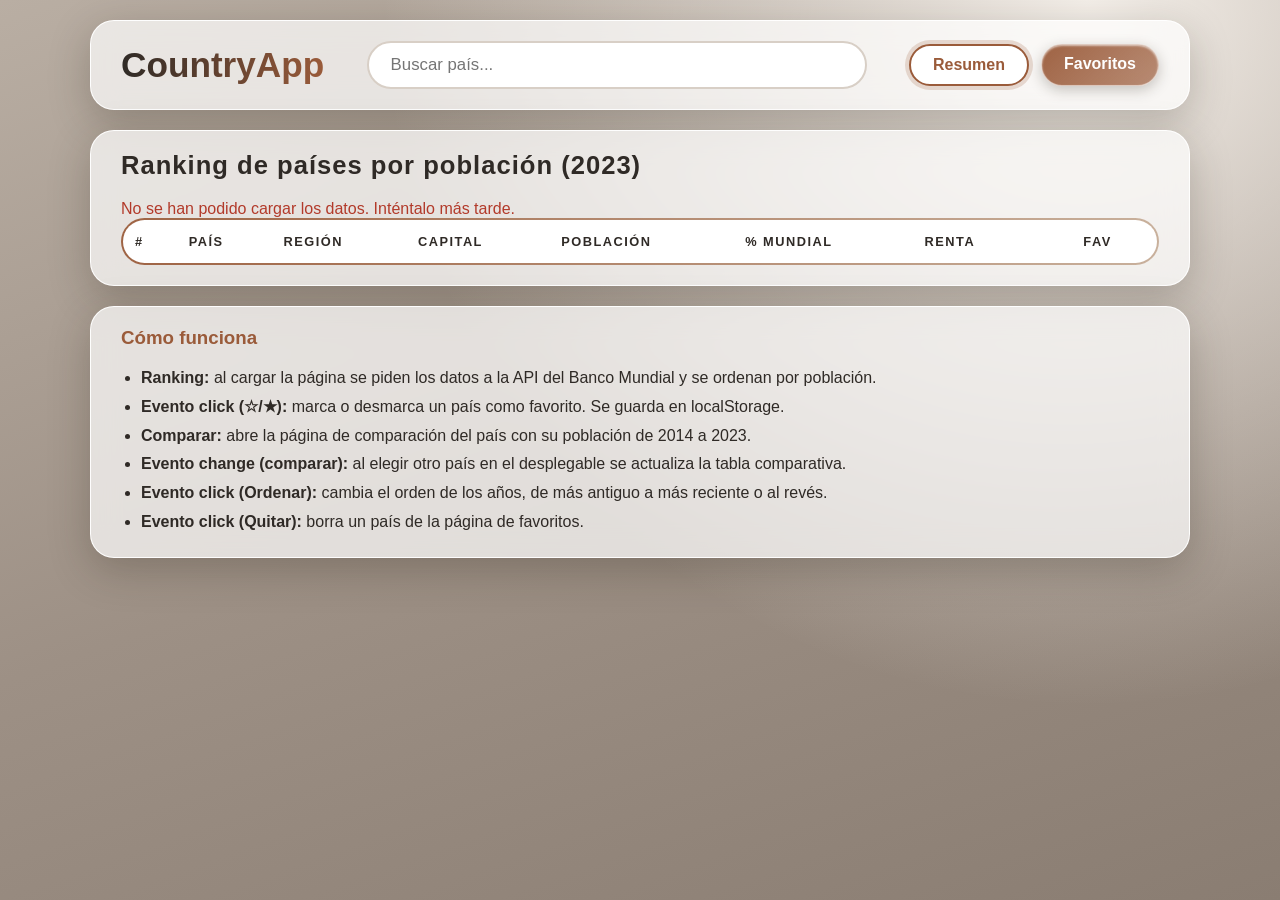
<file: docs/index.html>
<!DOCTYPE html>
<html lang="es">
<head>
  <meta charset="UTF-8">
  <meta name="viewport" content="width=device-width, initial-scale=1.0">
  <title>CountryApp - Resumen</title>
  <link rel="stylesheet" href="css/estilos.css">
</head>
<body>
  <header>
    <h1>CountryApp</h1>
    <input type="search" id="buscador" placeholder="Buscar país...">
    <nav>
      <a href="index.html" class="activo">Resumen</a>
      <a href="views/favoritos.html">Favoritos</a>
    </nav>
  </header>

  <main>
    <h2>Ranking de países por población (2023)</h2>
    <p id="cargando">Cargando datos...</p>
    <p id="error"></p>
    <table id="tablaRanking">
      <thead>
        <tr>
          <th>#</th>
          <th>País</th>
          <th>Región</th>
          <th>Capital</th>
          <th>Población</th>
          <th>% mundial</th>
          <th>Renta</th>
          <th></th>
          <th>Fav</th>
        </tr> 
      </thead>
      <tbody id="cuerpoRanking"></tbody>
    </table>
  </main>

<footer>
    <h3>Cómo funciona</h3>
    <ul>
      <li><strong>Ranking:</strong> al cargar la página se piden los datos a la API del Banco Mundial y se ordenan por población.</li>
      <li><strong>Evento click (☆/★):</strong> marca o desmarca un país como favorito. Se guarda en localStorage.</li>
      <li><strong>Comparar:</strong> abre la página de comparación del país con su población de 2014 a 2023.</li>
      <li><strong>Evento change (comparar):</strong> al elegir otro país en el desplegable se actualiza la tabla comparativa.</li>
      <li><strong>Evento click (Ordenar):</strong> cambia el orden de los años, de más antiguo a más reciente o al revés.</li>
      <li><strong>Evento click (Quitar):</strong> borra un país de la página de favoritos.</li>
    </ul>
</footer> 

  <script type="module" src="js/main/resumen.js"></script>
</body>
</html>
</file>
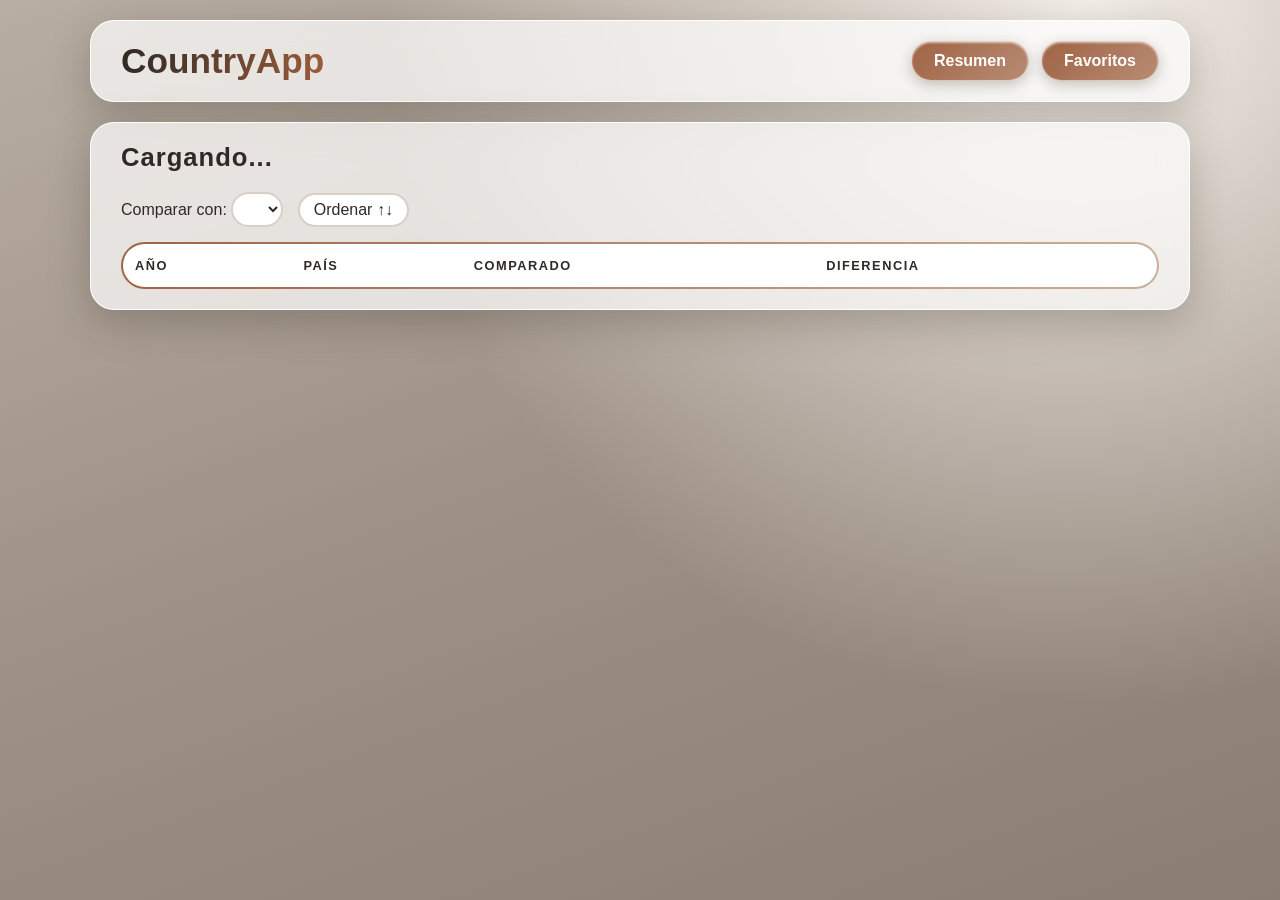
<file: docs/views/detalle.html>
<!DOCTYPE html>
<html lang="es">
<head>
  <meta charset="UTF-8">
  <meta name="viewport" content="width=device-width, initial-scale=1.0">
  <title>CountryApp - Detalle</title>
  <link rel="stylesheet" href="../css/estilos.css">
</head>
<body>
  <header>
    <h1>CountryApp</h1>
    <nav>
      <a href="../index.html">Resumen</a>
      <a href="favoritos.html">Favoritos</a>
    </nav>
  </header>

  <main>
    <h2 id="tituloPais">Cargando...</h2>

    <label for="selectComparar">Comparar con:</label>
    <select id="selectComparar"></select>
    <button id="btnOrden">Ordenar ↑↓</button>

    <table>
      <thead>
        <tr>
          <th>Año</th>
          <th id="colPais1">País</th>
          <th id="colPais2">Comparado</th>
          <th>Diferencia</th>
        </tr>
      </thead>
      <tbody id="cuerpoComparativa"></tbody>
    </table>
  </main>

  <script type="module" src="../js/main/detalle.js"></script>
</body>
</html>
</file>
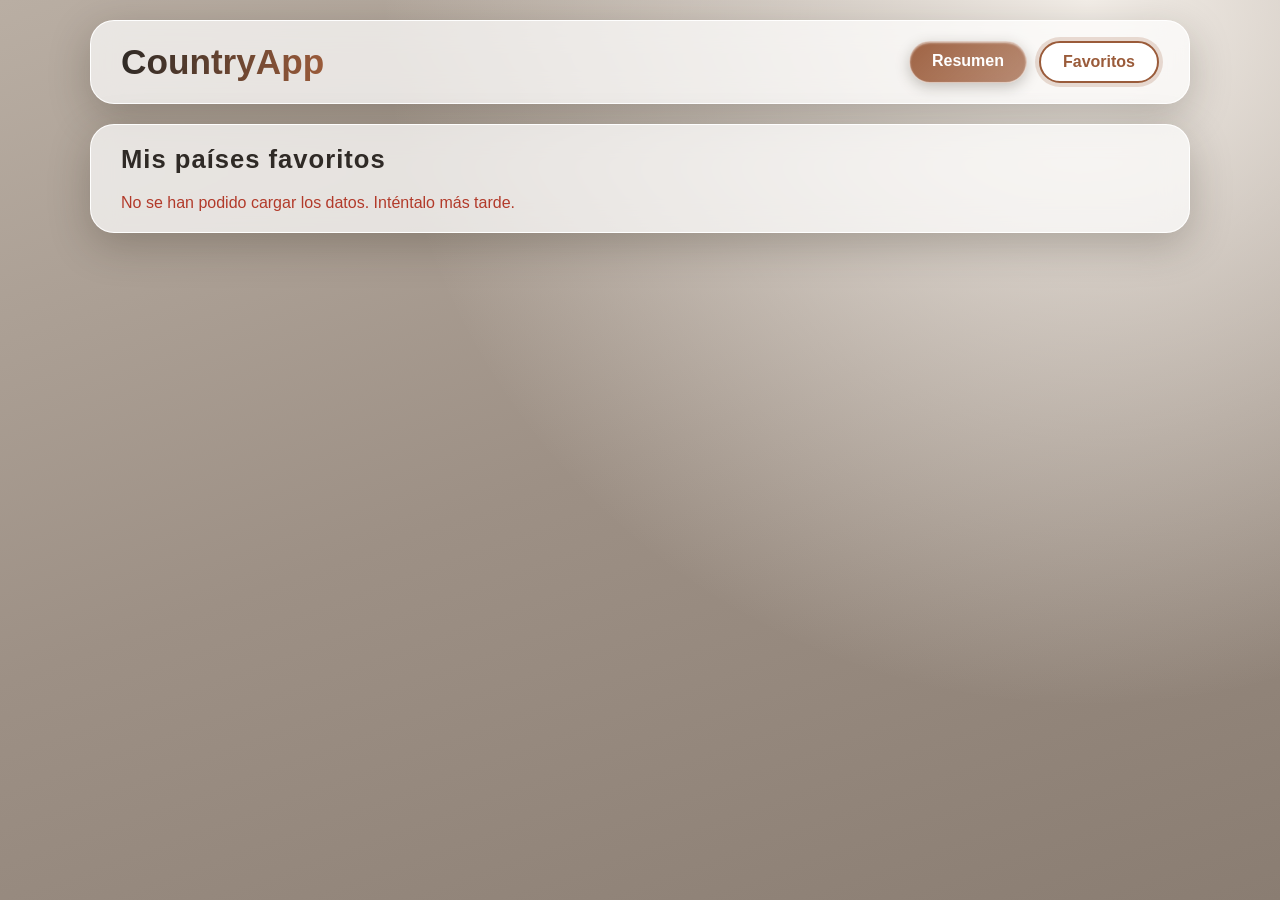
<file: docs/views/favoritos.html>
<!DOCTYPE html>
<html lang="es">
<head>
  <meta charset="UTF-8">
  <meta name="viewport" content="width=device-width, initial-scale=1.0">
  <title>CountryApp - Favoritos</title>
  <link rel="stylesheet" href="../css/estilos.css">
</head>
<body>
  <header>
    <h1>CountryApp</h1>
    <nav>
      <a href="../index.html">Resumen</a>
      <a href="favoritos.html" class="activo">Favoritos</a>
    </nav>
  </header>

  <main>
    <h2>Mis países favoritos</h2>
    <p id="cargando">Cargando datos...</p>
    <p id="error"></p>
    <p id="vacio"></p>
    <div id="listaFavoritos"></div>
  </main>

  <script type="module" src="../js/main/favoritos.js"></script>
</body>
</html>
</file>
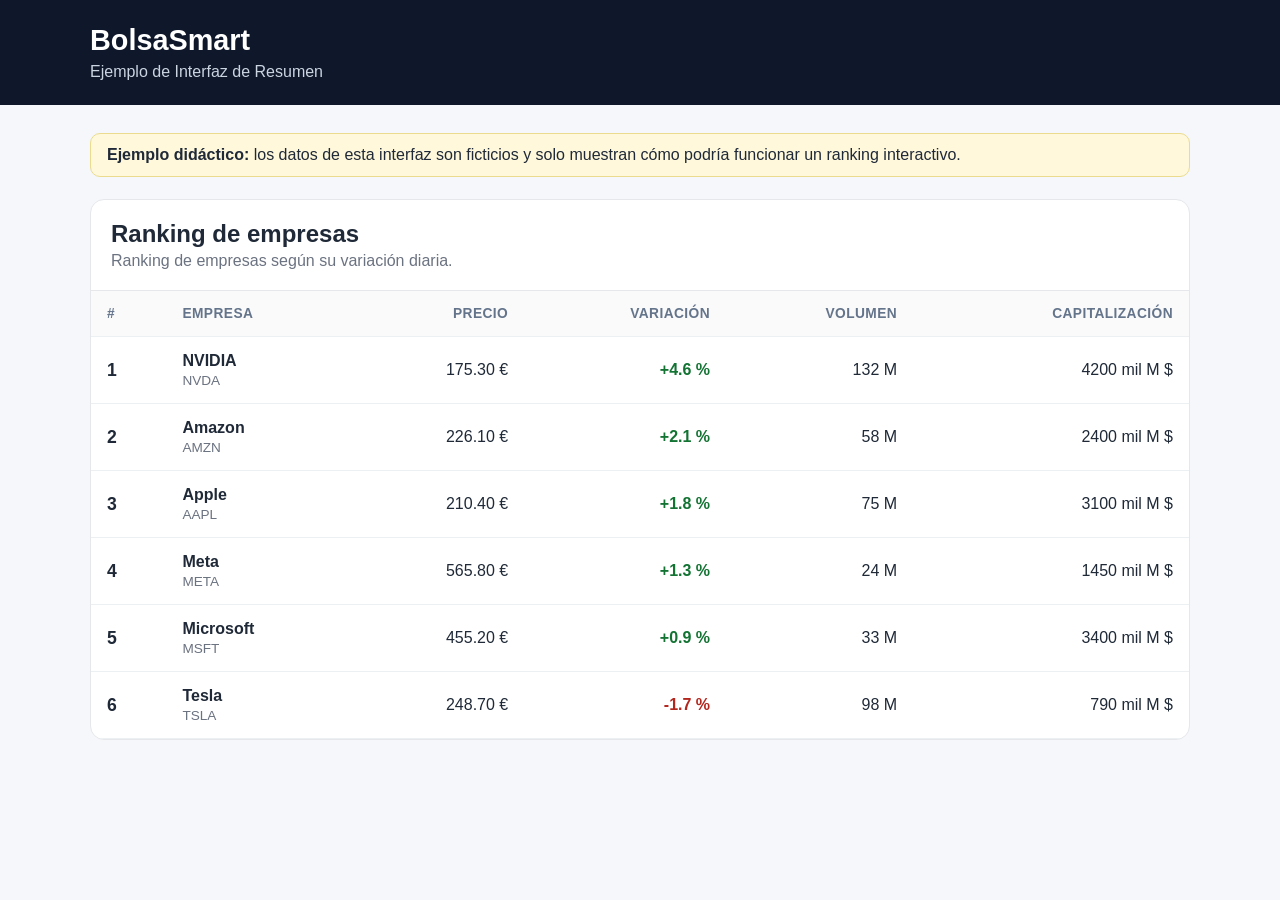
<file: recursos/interfaces/1_resumen.html>
<!doctype html>
<html lang="es">
<head>
  <meta charset="utf-8">
  <meta name="viewport" content="width=device-width, initial-scale=1">
  <title>BolsaSmart - Ranking de empresas</title>
  <style>
    * { box-sizing: border-box; }
    body { margin:0; font-family:Arial,sans-serif; background:#f5f7fa; color:#1f2937; }
    header { background:#0f172a; color:white; padding:24px; }
    header .contenedor, main { width:min(1100px, calc(100% - 32px)); margin:0 auto; }
    header h1 { margin:0 0 6px; font-size:1.8rem; }
    header p { margin:0; color:#cbd5e1; }
    main { padding:28px 0 50px; }
    .aviso { background:#fff8db; border:1px solid #eadb8f; border-radius:10px; padding:12px 16px; margin-bottom:22px; }
    .panel { background:white; border:1px solid #e5e7eb; border-radius:14px; overflow:hidden; }
    .panel-cabecera { display:flex; justify-content:space-between; align-items:end; gap:16px; flex-wrap:wrap; padding:20px; border-bottom:1px solid #e5e7eb; }
    .panel-cabecera h2 { margin:0 0 4px; }
    .panel-cabecera p { margin:0; color:#6b7280; }
    label { display:flex; flex-direction:column; gap:6px; font-weight:bold; }
    select { min-width:230px; padding:10px 12px; border:1px solid #cbd5e1; border-radius:8px; background:white; font:inherit; }
    .tabla-wrapper { overflow-x:auto; }
    table { width:100%; border-collapse:collapse; min-width:760px; }
    th, td { padding:15px 16px; text-align:right; border-bottom:1px solid #edf0f3; }
    th { color:#64748b; background:#fafafa; font-size:.86rem; text-transform:uppercase; letter-spacing:.03em; }
    th:first-child, td:first-child, th:nth-child(2), td:nth-child(2) { text-align:left; }
    tbody tr { transition:background .15s ease; }
    tbody tr:hover { background:#f6f9ff; }
    .puesto { font-weight:bold; font-size:1.1rem; }
    .empresa { display:flex; flex-direction:column; gap:3px; }
    .empresa strong { font-size:1rem; }
    .ticker { color:#6b7280; font-size:.85rem; }
    .positivo { color:#137333; font-weight:bold; }
    .negativo { color:#b3261e; font-weight:bold; }
    @media (max-width:600px) {
      header { padding:20px 0; }
      select { min-width:100%; }
      .panel-cabecera label { width:100%; }
    }
  </style>
</head>
<body>
<header>
  <div class="contenedor">
    <h1>BolsaSmart</h1>
    <p>Ejemplo de Interfaz de Resumen</p>
  </div>
</header>

<main>
  <div class="aviso">
    <strong>Ejemplo didáctico:</strong>
    los datos de esta interfaz son ficticios y solo muestran cómo podría funcionar un ranking interactivo.
  </div>

  <section class="panel">
    <div class="panel-cabecera">
      <div>
        <h2>Ranking de empresas</h2>
        <p>Ranking de empresas según su variación diaria.</p>
      </div>
    </div>

    <div class="tabla-wrapper">
      <table>
        <thead>
          <tr>
            <th>#</th>
            <th>Empresa</th>
            <th>Precio</th>
            <th>Variación</th>
            <th>Volumen</th>
            <th>Capitalización</th>
          </tr>
        </thead>
        <tbody id="ranking"></tbody>
      </table>
    </div>
  </section>
</main>

<script>
const empresas = [
  {nombre:"Apple", ticker:"AAPL", precio:210.40, variacion:1.8, volumen:75, capitalizacion:3100},
  {nombre:"Microsoft", ticker:"MSFT", precio:455.20, variacion:0.9, volumen:33, capitalizacion:3400},
  {nombre:"NVIDIA", ticker:"NVDA", precio:175.30, variacion:4.6, volumen:132, capitalizacion:4200},
  {nombre:"Amazon", ticker:"AMZN", precio:226.10, variacion:2.1, volumen:58, capitalizacion:2400},
  {nombre:"Tesla", ticker:"TSLA", precio:248.70, variacion:-1.7, volumen:98, capitalizacion:790},
  {nombre:"Meta", ticker:"META", precio:565.80, variacion:1.3, volumen:24, capitalizacion:1450}
];

const ranking = document.getElementById("ranking");

function formatoCapitalizacion(valor) {
  return valor.toLocaleString("es-ES") + " mil M $";
}

function pintarRanking() {
  const ordenadas = [...empresas].sort((a,b) => b.variacion - a.variacion);
  ranking.innerHTML = "";

  ordenadas.forEach((empresa, indice) => {
    const fila = document.createElement("tr");
    const clase = empresa.variacion >= 0 ? "positivo" : "negativo";
    const signo = empresa.variacion > 0 ? "+" : "";

    fila.innerHTML = `
      <td class="puesto">${indice + 1}</td>
      <td>
        <div class="empresa">
          <strong>${empresa.nombre}</strong>
          <span class="ticker">${empresa.ticker}</span>
        </div>
      </td>
      <td>${empresa.precio.toFixed(2)} €</td>
      <td class="${clase}">${signo}${empresa.variacion.toFixed(1)} %</td>
      <td>${empresa.volumen} M</td>
      <td>${formatoCapitalizacion(empresa.capitalizacion)}</td>
    `;

    ranking.appendChild(fila);
  });
}




pintarRanking();
</script>
</body>
</html>
</file>
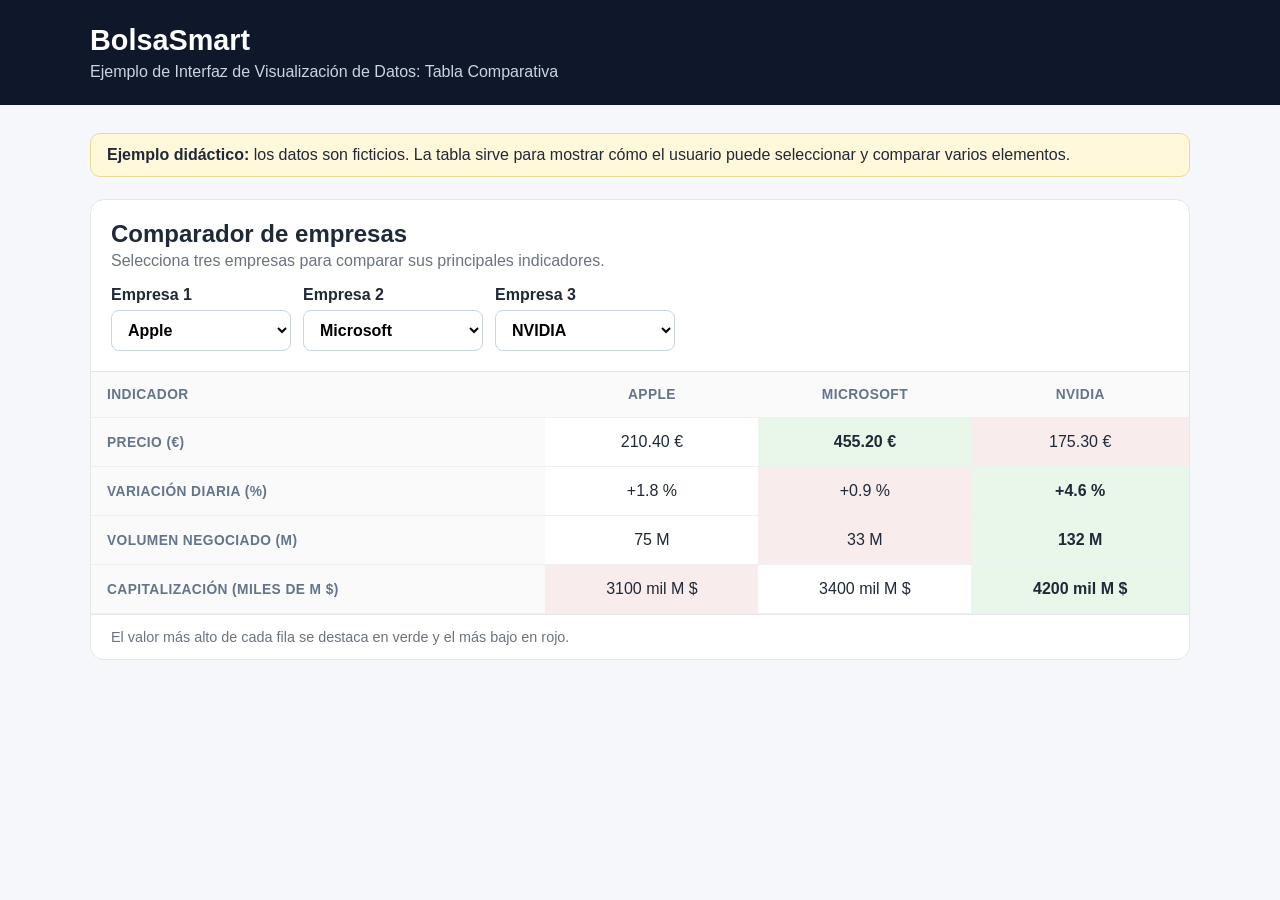
<file: recursos/interfaces/2_visualizacion_datos_tabla_comparativa.html>
<!doctype html>
<html lang="es">
<head>
  <meta charset="utf-8">
  <meta name="viewport" content="width=device-width, initial-scale=1">
  <title>BolsaSmart - Visualización de Datos: Tabla Comparativa</title>

  <style>
    * {
      box-sizing: border-box;
    }

    body {
      margin: 0;
      font-family: Arial, sans-serif;
      background: #f5f7fa;
      color: #1f2937;
    }

    header {
      background: #0f172a;
      color: white;
      padding: 24px;
    }

    header .contenedor,
    main {
      width: min(1100px, calc(100% - 32px));
      margin: 0 auto;
    }

    header h1 {
      margin: 0 0 6px;
      font-size: 1.8rem;
    }

    header p {
      margin: 0;
      color: #cbd5e1;
    }

    main {
      padding: 28px 0 50px;
    }

    .aviso {
      background: #fff8db;
      border: 1px solid #eadb8f;
      border-radius: 10px;
      padding: 12px 16px;
      margin-bottom: 22px;
    }

    .panel {
      background: white;
      border: 1px solid #e5e7eb;
      border-radius: 14px;
      overflow: hidden;
    }

    .panel-cabecera {
      display: flex;
      justify-content: space-between;
      align-items: end;
      gap: 16px;
      flex-wrap: wrap;
      padding: 20px;
      border-bottom: 1px solid #e5e7eb;
    }

    .panel-cabecera h2 {
      margin: 0 0 4px;
    }

    .panel-cabecera p {
      margin: 0;
      color: #6b7280;
    }

    .controles {
      display: flex;
      gap: 12px;
      flex-wrap: wrap;
    }

    label {
      display: flex;
      flex-direction: column;
      gap: 6px;
      font-weight: bold;
    }

    select {
      min-width: 180px;
      padding: 10px 12px;
      border: 1px solid #cbd5e1;
      border-radius: 8px;
      background: white;
      font: inherit;
    }

    .tabla-wrapper {
      overflow-x: auto;
    }

    table {
      width: 100%;
      border-collapse: collapse;
      min-width: 760px;
    }

    th,
    td {
      padding: 15px 16px;
      text-align: center;
      border-bottom: 1px solid #edf0f3;
    }

    th {
      color: #64748b;
      background: #fafafa;
      font-size: .86rem;
      text-transform: uppercase;
      letter-spacing: .03em;
    }

    th:first-child,
    td:first-child {
      text-align: left;
    }

    .mejor {
      background: #e9f6ea;
      font-weight: bold;
    }

    .peor {
      background: #f9ecec;
    }

    .leyenda {
      padding: 14px 20px;
      border-top: 1px solid #e5e7eb;
      color: #6b7280;
      font-size: .9rem;
    }

    @media (max-width: 600px) {
      header {
        padding: 20px 0;
      }

      .controles,
      .controles label,
      select {
        width: 100%;
        min-width: 100%;
      }
    }
  </style>
</head>

<body>
  <header>
    <div class="contenedor">
      <h1>BolsaSmart</h1>
      <p>Ejemplo de Interfaz de Visualización de Datos: Tabla Comparativa</p>
    </div>
  </header>

  <main>
    <div class="aviso">
      <strong>Ejemplo didáctico:</strong>
      los datos son ficticios. La tabla sirve para mostrar cómo el usuario puede
      seleccionar y comparar varios elementos.
    </div>

    <section class="panel">
      <div class="panel-cabecera">
        <div>
          <h2>Comparador de empresas</h2>
          <p>Selecciona tres empresas para comparar sus principales indicadores.</p>
        </div>

        <div class="controles">
          <label>
            Empresa 1
            <select id="empresa1"></select>
          </label>

          <label>
            Empresa 2
            <select id="empresa2"></select>
          </label>

          <label>
            Empresa 3
            <select id="empresa3"></select>
          </label>
        </div>
      </div>

      <div class="tabla-wrapper">
        <table>
          <thead>
            <tr>
              <th>Indicador</th>
              <th id="cab1">-</th>
              <th id="cab2">-</th>
              <th id="cab3">-</th>
            </tr>
          </thead>

          <tbody id="comparacion"></tbody>
        </table>
      </div>

      <div class="leyenda">
        El valor más alto de cada fila se destaca en verde y el más bajo en rojo.
      </div>
    </section>
  </main>

  <script>
    const empresas = [
      { id: "apple", nombre: "Apple", precio: 210.40, variacion: 1.8, volumen: 75, capitalizacion: 3100 },
      { id: "microsoft", nombre: "Microsoft", precio: 455.20, variacion: 0.9, volumen: 33, capitalizacion: 3400 },
      { id: "nvidia", nombre: "NVIDIA", precio: 175.30, variacion: 4.6, volumen: 132, capitalizacion: 4200 },
      { id: "amazon", nombre: "Amazon", precio: 226.10, variacion: 2.1, volumen: 58, capitalizacion: 2400 },
      { id: "tesla", nombre: "Tesla", precio: 248.70, variacion: -1.7, volumen: 98, capitalizacion: 790 },
      { id: "meta", nombre: "Meta", precio: 565.80, variacion: 1.3, volumen: 24, capitalizacion: 1450 }
    ];

    const criterios = [
      { campo: "precio", etiqueta: "Precio (€)" },
      { campo: "variacion", etiqueta: "Variación diaria (%)" },
      { campo: "volumen", etiqueta: "Volumen negociado (M)" },
      { campo: "capitalizacion", etiqueta: "Capitalización (miles de M $)" }
    ];

    const selects = [
      document.getElementById("empresa1"),
      document.getElementById("empresa2"),
      document.getElementById("empresa3")
    ];

    selects.forEach((select, indice) => {
      empresas.forEach((empresa, i) => {
        const option = document.createElement("option");
        option.value = empresa.id;
        option.textContent = empresa.nombre;

        if (i === indice) {
          option.selected = true;
        }

        select.appendChild(option);
      });

      select.addEventListener("change", pintarComparacion);
    });

    function obtenerEmpresa(id) {
      return empresas.find(empresa => empresa.id === id);
    }

    function pintarComparacion() {
      const elegidas = selects.map(select => obtenerEmpresa(select.value));

      document.getElementById("cab1").textContent = elegidas[0].nombre;
      document.getElementById("cab2").textContent = elegidas[1].nombre;
      document.getElementById("cab3").textContent = elegidas[2].nombre;

      const tbody = document.getElementById("comparacion");
      tbody.innerHTML = "";

      criterios.forEach(criterio => {
        const valores = elegidas.map(empresa => empresa[criterio.campo]);
        const maximo = Math.max(...valores);
        const minimo = Math.min(...valores);

        const fila = document.createElement("tr");

        const etiqueta = document.createElement("th");
        etiqueta.textContent = criterio.etiqueta;
        fila.appendChild(etiqueta);

        valores.forEach(valor => {
          const celda = document.createElement("td");

          if (criterio.campo === "precio") {
            celda.textContent = valor.toFixed(2) + " €";
          } else if (criterio.campo === "variacion") {
            celda.textContent = (valor > 0 ? "+" : "") + valor.toFixed(1) + " %";
          } else if (criterio.campo === "volumen") {
            celda.textContent = valor + " M";
          } else {
            celda.textContent = valor.toLocaleString("es-ES") + " mil M $";
          }

          if (valor === maximo) {
            celda.classList.add("mejor");
          }

          if (valor === minimo && minimo !== maximo) {
            celda.classList.add("peor");
          }

          fila.appendChild(celda);
        });

        tbody.appendChild(fila);
      });
    }

    pintarComparacion();
  </script>
</body>
</html>
</file>
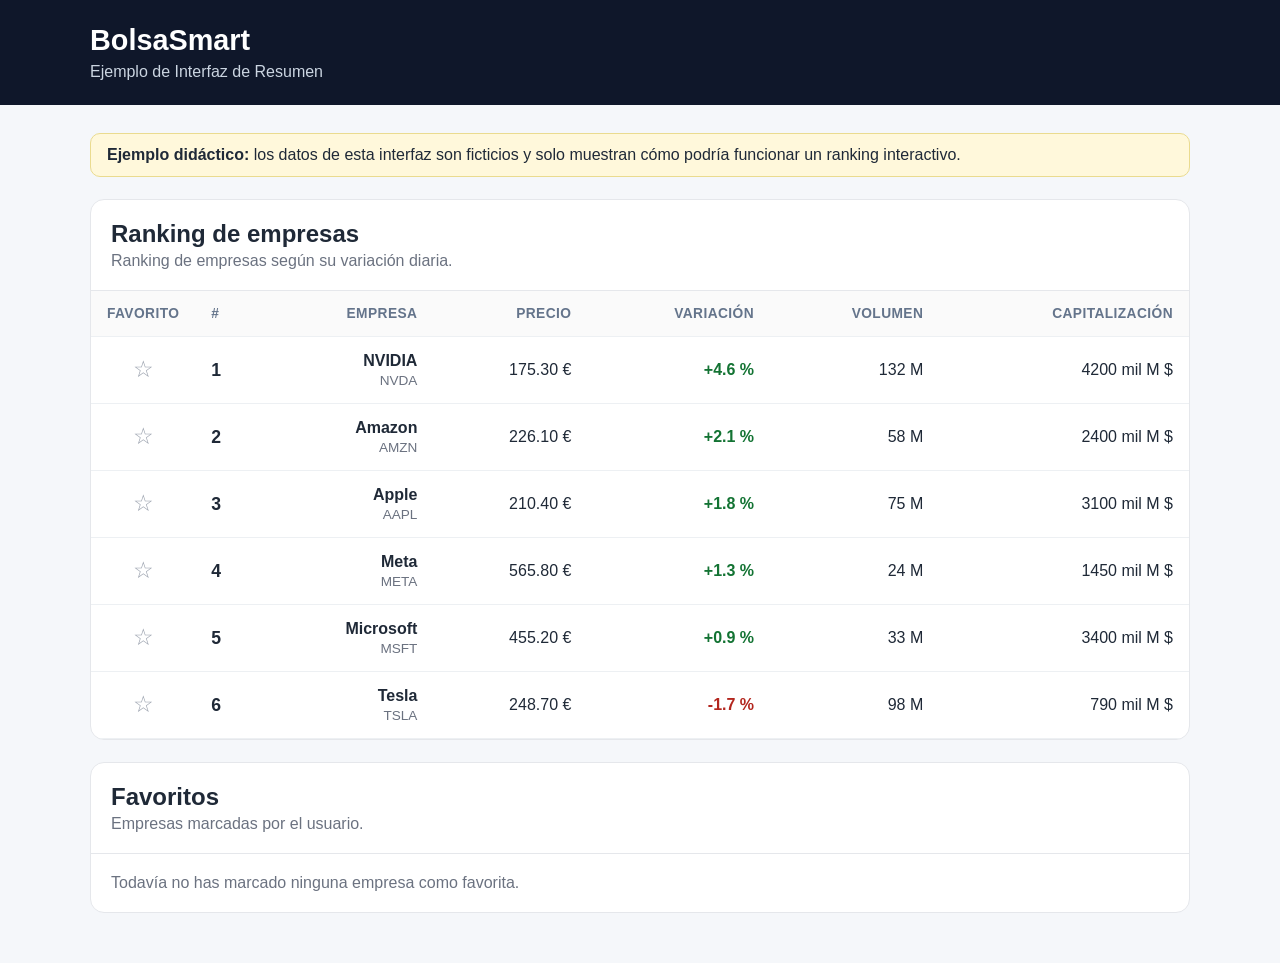
<file: recursos/interfaces/3_funcionalidad_extra_favoritos.html>
<!doctype html>
<html lang="es">
<head>
  <meta charset="utf-8">
  <meta name="viewport" content="width=device-width, initial-scale=1">
  <title>BolsaSmart - Ranking de empresas</title>
  <style>
    * { box-sizing: border-box; }
    body { margin:0; font-family:Arial,sans-serif; background:#f5f7fa; color:#1f2937; }
    header { background:#0f172a; color:white; padding:24px; }
    header .contenedor, main { width:min(1100px, calc(100% - 32px)); margin:0 auto; }
    header h1 { margin:0 0 6px; font-size:1.8rem; }
    header p { margin:0; color:#cbd5e1; }
    main { padding:28px 0 50px; }
    .aviso { background:#fff8db; border:1px solid #eadb8f; border-radius:10px; padding:12px 16px; margin-bottom:22px; }
    .panel { background:white; border:1px solid #e5e7eb; border-radius:14px; overflow:hidden; }
    .panel-cabecera { display:flex; justify-content:space-between; align-items:end; gap:16px; flex-wrap:wrap; padding:20px; border-bottom:1px solid #e5e7eb; }
    .panel-cabecera h2 { margin:0 0 4px; }
    .panel-cabecera p { margin:0; color:#6b7280; }
    label { display:flex; flex-direction:column; gap:6px; font-weight:bold; }
    select { min-width:230px; padding:10px 12px; border:1px solid #cbd5e1; border-radius:8px; background:white; font:inherit; }
    .tabla-wrapper { overflow-x:auto; }
    table { width:100%; border-collapse:collapse; min-width:760px; }
    th, td { padding:15px 16px; text-align:right; border-bottom:1px solid #edf0f3; }
    th { color:#64748b; background:#fafafa; font-size:.86rem; text-transform:uppercase; letter-spacing:.03em; }
    th:first-child, td:first-child, th:nth-child(2), td:nth-child(2) { text-align:left; }
    tbody tr { transition:background .15s ease; }
    tbody tr:hover { background:#f6f9ff; }
    .puesto { font-weight:bold; font-size:1.1rem; }
    .empresa { display:flex; flex-direction:column; gap:3px; }
    .empresa strong { font-size:1rem; }
    .ticker { color:#6b7280; font-size:.85rem; }
    .positivo { color:#137333; font-weight:bold; }
    .negativo { color:#b3261e; font-weight:bold; }
    @media (max-width:600px) {
      header { padding:20px 0; }
      select { min-width:100%; }
      .panel-cabecera label { width:100%; }
    }

    .favorito-col { width:72px; text-align:center !important; }
    .favorito-btn {
      border:0;
      background:transparent;
      cursor:pointer;
      font-size:1.45rem;
      line-height:1;
      color:#9ca3af;
      padding:4px 6px;
    }
    .favorito-btn.activo { color:#d49b00; }
    .favorito-btn:hover { transform:scale(1.08); }

    .favoritos-panel {
      margin-top:22px;
      background:white;
      border:1px solid #e5e7eb;
      border-radius:14px;
      overflow:hidden;
    }
    .favoritos-contenido { padding:20px; }
    .favoritos-lista {
      display:flex;
      flex-wrap:wrap;
      gap:10px;
      margin:0;
      padding:0;
      list-style:none;
    }
    .favoritos-lista li {
      display:flex;
      align-items:center;
      gap:8px;
      background:#f8fafc;
      border:1px solid #e5e7eb;
      border-radius:999px;
      padding:9px 12px;
    }
    .favoritos-lista button {
      border:0;
      background:transparent;
      cursor:pointer;
      color:#9ca3af;
      font-size:1rem;
      padding:0;
    }
    .favoritos-vacio {
      margin:0;
      color:#6b7280;
    }

  </style>
</head>
<body>
<header>
  <div class="contenedor">
    <h1>BolsaSmart</h1>
    <p>Ejemplo de Interfaz de Resumen</p>
  </div>
</header>

<main>
  <div class="aviso">
    <strong>Ejemplo didáctico:</strong>
    los datos de esta interfaz son ficticios y solo muestran cómo podría funcionar un ranking interactivo.
  </div>

  <section class="panel">
    <div class="panel-cabecera">
      <div>
        <h2>Ranking de empresas</h2>
        <p>Ranking de empresas según su variación diaria.</p>
      </div>
    </div>

    <div class="tabla-wrapper">
      <table>
        <thead>
          <tr>
            <th class="favorito-col">Favorito</th>
            <th>#</th>
            <th>Empresa</th>
            <th>Precio</th>
            <th>Variación</th>
            <th>Volumen</th>
            <th>Capitalización</th>
          </tr>
        </thead>
        <tbody id="ranking"></tbody>
      </table>
    </div>
  </section>

  <section class="favoritos-panel">
    <div class="panel-cabecera">
      <div>
        <h2>Favoritos</h2>
        <p>Empresas marcadas por el usuario.</p>
      </div>
    </div>

    <div class="favoritos-contenido">
      <p id="favoritosVacio" class="favoritos-vacio">Todavía no has marcado ninguna empresa como favorita.</p>
      <ul id="favoritosLista" class="favoritos-lista"></ul>
    </div>
  </section>
</main>

<script>
const empresas = [
  {nombre:"Apple", ticker:"AAPL", precio:210.40, variacion:1.8, volumen:75, capitalizacion:3100},
  {nombre:"Microsoft", ticker:"MSFT", precio:455.20, variacion:0.9, volumen:33, capitalizacion:3400},
  {nombre:"NVIDIA", ticker:"NVDA", precio:175.30, variacion:4.6, volumen:132, capitalizacion:4200},
  {nombre:"Amazon", ticker:"AMZN", precio:226.10, variacion:2.1, volumen:58, capitalizacion:2400},
  {nombre:"Tesla", ticker:"TSLA", precio:248.70, variacion:-1.7, volumen:98, capitalizacion:790},
  {nombre:"Meta", ticker:"META", precio:565.80, variacion:1.3, volumen:24, capitalizacion:1450}
];

const ranking = document.getElementById("ranking");
const favoritosLista = document.getElementById("favoritosLista");
const favoritosVacio = document.getElementById("favoritosVacio");

const STORAGE_KEY = "bolsasmart-favoritos";
let favoritos = JSON.parse(localStorage.getItem(STORAGE_KEY) || "[]");

function formatoCapitalizacion(valor) {
  return valor.toLocaleString("es-ES") + " mil M $";
}

function esFavorita(ticker) {
  return favoritos.includes(ticker);
}

function guardarFavoritos() {
  localStorage.setItem(STORAGE_KEY, JSON.stringify(favoritos));
}

function alternarFavorito(ticker) {
  if (esFavorita(ticker)) {
    favoritos = favoritos.filter(item => item !== ticker);
  } else {
    favoritos.push(ticker);
  }

  guardarFavoritos();
  pintarRanking();
  pintarFavoritos();
}

function pintarRanking() {
  const ordenadas = [...empresas].sort((a,b) => b.variacion - a.variacion);
  ranking.innerHTML = "";

  ordenadas.forEach((empresa, indice) => {
    const fila = document.createElement("tr");
    const clase = empresa.variacion >= 0 ? "positivo" : "negativo";
    const signo = empresa.variacion > 0 ? "+" : "";

    const botonFavorito = esFavorita(empresa.ticker) ? "★" : "☆";
    const claseFavorito = esFavorita(empresa.ticker) ? "favorito-btn activo" : "favorito-btn";

    fila.innerHTML = `
      <td class="favorito-col">
        <button
          type="button"
          class="${claseFavorito}"
          data-ticker="${empresa.ticker}"
          aria-label="${esFavorita(empresa.ticker) ? "Quitar" : "Añadir"} ${empresa.nombre} de favoritos"
          title="${esFavorita(empresa.ticker) ? "Quitar de favoritos" : "Añadir a favoritos"}"
        >${botonFavorito}</button>
      </td>
      <td class="puesto">${indice + 1}</td>
      <td>
        <div class="empresa">
          <strong>${empresa.nombre}</strong>
          <span class="ticker">${empresa.ticker}</span>
        </div>
      </td>
      <td>${empresa.precio.toFixed(2)} €</td>
      <td class="${clase}">${signo}${empresa.variacion.toFixed(1)} %</td>
      <td>${empresa.volumen} M</td>
      <td>${formatoCapitalizacion(empresa.capitalizacion)}</td>
    `;

    fila.querySelector(".favorito-btn").addEventListener("click", () => {
      alternarFavorito(empresa.ticker);
    });

    ranking.appendChild(fila);
  });
}

function pintarFavoritos() {
  favoritosLista.innerHTML = "";

  const empresasFavoritas = empresas.filter(empresa =>
    favoritos.includes(empresa.ticker)
  );

  favoritosVacio.hidden = empresasFavoritas.length > 0;

  empresasFavoritas.forEach(empresa => {
    const item = document.createElement("li");

    item.innerHTML = `
      <strong>${empresa.nombre}</strong>
      <span class="ticker">${empresa.ticker}</span>
      <button
        type="button"
        aria-label="Quitar ${empresa.nombre} de favoritos"
        title="Quitar de favoritos"
      >✕</button>
    `;

    item.querySelector("button").addEventListener("click", () => {
      alternarFavorito(empresa.ticker);
    });

    favoritosLista.appendChild(item);
  });
}

pintarRanking();
pintarFavoritos();
</script>
</body>
</html>
</file>
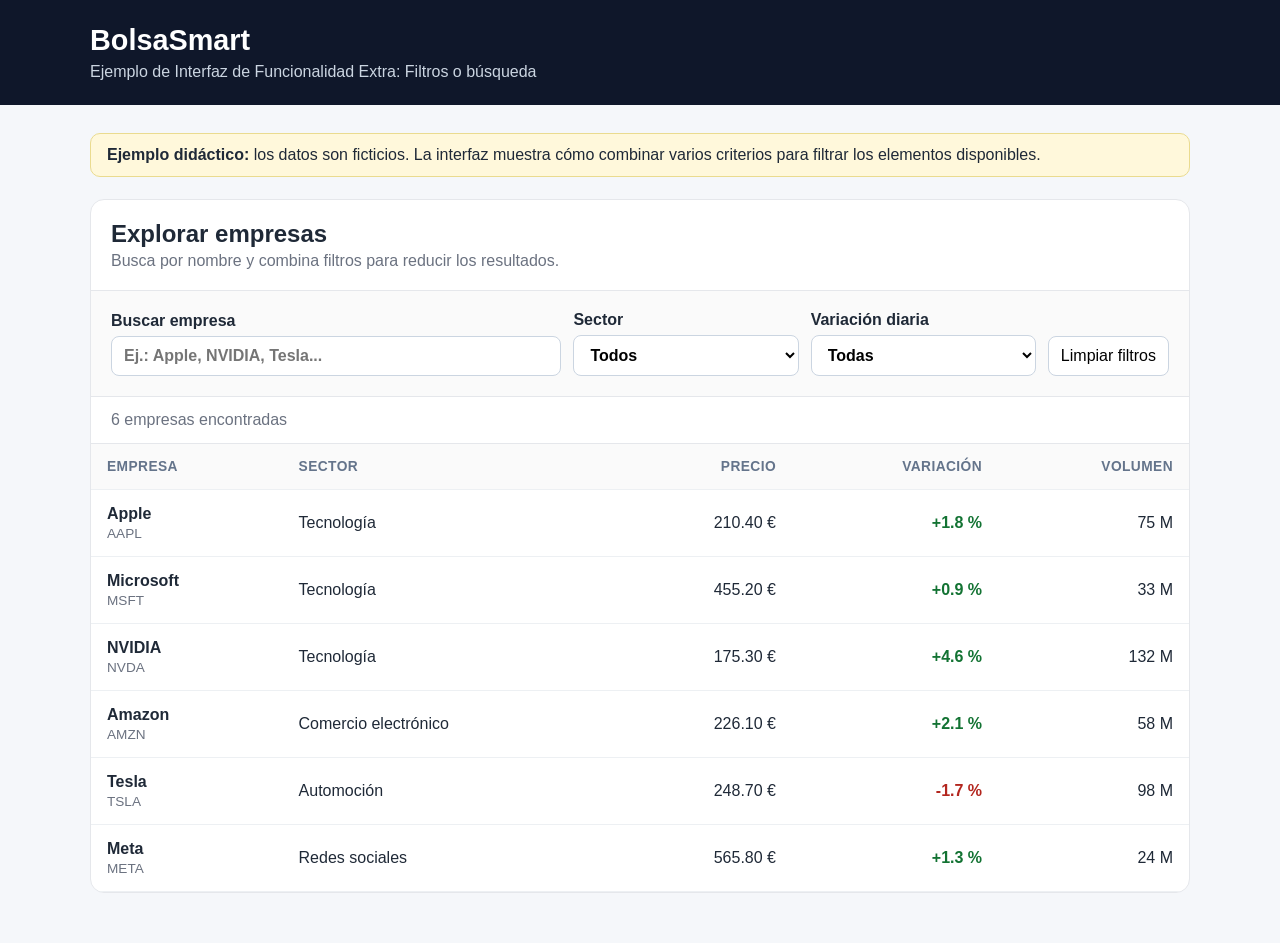
<file: recursos/interfaces/3_funcionalidad_extra_filtros_busqueda.html>
<!doctype html>
<html lang="es">
<head>
  <meta charset="utf-8">
  <meta name="viewport" content="width=device-width, initial-scale=1">
  <title>BolsaSmart - Funcionalidad Extra: Filtros de Búsqueda</title>

  
<style>
  * { box-sizing: border-box; }

  body {
    margin: 0;
    font-family: Arial, sans-serif;
    background: #f5f7fa;
    color: #1f2937;
  }

  header {
    background: #0f172a;
    color: white;
    padding: 24px;
  }

  header .contenedor,
  main {
    width: min(1100px, calc(100% - 32px));
    margin: 0 auto;
  }

  header h1 {
    margin: 0 0 6px;
    font-size: 1.8rem;
  }

  header p {
    margin: 0;
    color: #cbd5e1;
  }

  main {
    padding: 28px 0 50px;
  }

  .aviso {
    background: #fff8db;
    border: 1px solid #eadb8f;
    border-radius: 10px;
    padding: 12px 16px;
    margin-bottom: 22px;
  }

  .panel {
    background: white;
    border: 1px solid #e5e7eb;
    border-radius: 14px;
    overflow: hidden;
  }

  .panel-cabecera {
    padding: 20px;
    border-bottom: 1px solid #e5e7eb;
  }

  .panel-cabecera h2 {
    margin: 0 0 4px;
  }

  .panel-cabecera p {
    margin: 0;
    color: #6b7280;
  }

  .positivo {
    color: #137333;
    font-weight: bold;
  }

  .negativo {
    color: #b3261e;
    font-weight: bold;
  }

  @media (max-width: 600px) {
    header { padding: 20px 0; }
  }
</style>


  <style>
    .filtros {
      display: grid;
      grid-template-columns: 2fr 1fr 1fr auto;
      gap: 12px;
      padding: 20px;
      border-bottom: 1px solid #e5e7eb;
      background: #fafafa;
      align-items: end;
    }

    label {
      display: flex;
      flex-direction: column;
      gap: 6px;
      font-weight: bold;
    }

    input,
    select,
    button {
      font: inherit;
      padding: 10px 12px;
      border: 1px solid #cbd5e1;
      border-radius: 8px;
      background: white;
    }

    button {
      cursor: pointer;
    }

    .resultados-info {
      padding: 14px 20px;
      color: #6b7280;
      border-bottom: 1px solid #e5e7eb;
    }

    .tabla-wrapper {
      overflow-x: auto;
    }

    table {
      width: 100%;
      border-collapse: collapse;
      min-width: 760px;
    }

    th,
    td {
      padding: 15px 16px;
      border-bottom: 1px solid #edf0f3;
      text-align: right;
    }

    th {
      background: #fafafa;
      color: #64748b;
      font-size: .86rem;
      text-transform: uppercase;
      letter-spacing: .03em;
    }

    th:first-child,
    td:first-child,
    th:nth-child(2),
    td:nth-child(2) {
      text-align: left;
    }

    .empresa {
      display: flex;
      flex-direction: column;
      gap: 3px;
    }

    .ticker {
      color: #6b7280;
      font-size: .85rem;
    }

    .sin-resultados {
      padding: 28px 20px;
      text-align: center;
      color: #6b7280;
    }

    @media (max-width: 850px) {
      .filtros {
        grid-template-columns: 1fr 1fr;
      }

      .filtros .busqueda {
        grid-column: 1 / -1;
      }
    }

    @media (max-width: 600px) {
      .filtros {
        grid-template-columns: 1fr;
      }

      .filtros .busqueda {
        grid-column: auto;
      }
    }
  </style>
</head>

<body>
<header>
  <div class="contenedor">
    <h1>BolsaSmart</h1>
    <p>Ejemplo de Interfaz de Funcionalidad Extra: Filtros o búsqueda</p>
  </div>
</header>

<main>

  <div class="aviso">
    <strong>Ejemplo didáctico:</strong>
    los datos son ficticios. La interfaz muestra cómo combinar varios criterios
    para filtrar los elementos disponibles.
  </div>

  <section class="panel">

    <div class="panel-cabecera">
      <h2>Explorar empresas</h2>
      <p>Busca por nombre y combina filtros para reducir los resultados.</p>
    </div>

    <div class="filtros">

      <label class="busqueda">
        Buscar empresa
        <input
          type="search"
          id="busqueda"
          placeholder="Ej.: Apple, NVIDIA, Tesla..."
        >
      </label>

      <label>
        Sector
        <select id="sector">
          <option value="todos">Todos</option>
          <option value="Tecnología">Tecnología</option>
          <option value="Comercio electrónico">Comercio electrónico</option>
          <option value="Automoción">Automoción</option>
          <option value="Redes sociales">Redes sociales</option>
        </select>
      </label>

      <label>
        Variación diaria
        <select id="variacion">
          <option value="todas">Todas</option>
          <option value="subidas">Solo subidas</option>
          <option value="bajadas">Solo bajadas</option>
          <option value="mas2">Superior a +2 %</option>
        </select>
      </label>

      <button id="limpiar" type="button">Limpiar filtros</button>
    </div>

    <div class="resultados-info">
      <span id="contador"></span>
    </div>

    <div class="tabla-wrapper">
      <table>
        <thead>
          <tr>
            <th>Empresa</th>
            <th>Sector</th>
            <th>Precio</th>
            <th>Variación</th>
            <th>Volumen</th>
          </tr>
        </thead>
        <tbody id="resultados"></tbody>
      </table>

      <div id="sinResultados" class="sin-resultados" hidden>
        No hay empresas que coincidan con los filtros seleccionados.
      </div>
    </div>

  </section>

</main>

<script>
const empresas = [
  {nombre:"Apple", ticker:"AAPL", sector:"Tecnología", precio:210.40, variacion:1.8, volumen:75},
  {nombre:"Microsoft", ticker:"MSFT", sector:"Tecnología", precio:455.20, variacion:0.9, volumen:33},
  {nombre:"NVIDIA", ticker:"NVDA", sector:"Tecnología", precio:175.30, variacion:4.6, volumen:132},
  {nombre:"Amazon", ticker:"AMZN", sector:"Comercio electrónico", precio:226.10, variacion:2.1, volumen:58},
  {nombre:"Tesla", ticker:"TSLA", sector:"Automoción", precio:248.70, variacion:-1.7, volumen:98},
  {nombre:"Meta", ticker:"META", sector:"Redes sociales", precio:565.80, variacion:1.3, volumen:24}
];

const busqueda = document.getElementById("busqueda");
const sector = document.getElementById("sector");
const variacion = document.getElementById("variacion");
const resultados = document.getElementById("resultados");
const contador = document.getElementById("contador");
const sinResultados = document.getElementById("sinResultados");

function cumpleVariacion(empresa) {
  if (variacion.value === "subidas") return empresa.variacion > 0;
  if (variacion.value === "bajadas") return empresa.variacion < 0;
  if (variacion.value === "mas2") return empresa.variacion > 2;
  return true;
}

function filtrar() {
  const texto = busqueda.value.trim().toLowerCase();

  const filtradas = empresas.filter(empresa => {
    const coincideTexto =
      empresa.nombre.toLowerCase().includes(texto) ||
      empresa.ticker.toLowerCase().includes(texto);

    const coincideSector =
      sector.value === "todos" || empresa.sector === sector.value;

    return coincideTexto && coincideSector && cumpleVariacion(empresa);
  });

  pintar(filtradas);
}

function pintar(lista) {
  resultados.innerHTML = "";
  contador.textContent =
    lista.length + (lista.length === 1 ? " empresa encontrada" : " empresas encontradas");

  sinResultados.hidden = lista.length !== 0;

  lista.forEach(empresa => {
    const fila = document.createElement("tr");
    const clase = empresa.variacion >= 0 ? "positivo" : "negativo";
    const signo = empresa.variacion > 0 ? "+" : "";

    fila.innerHTML = `
      <td>
        <div class="empresa">
          <strong>${empresa.nombre}</strong>
          <span class="ticker">${empresa.ticker}</span>
        </div>
      </td>
      <td>${empresa.sector}</td>
      <td>${empresa.precio.toFixed(2)} €</td>
      <td class="${clase}">${signo}${empresa.variacion.toFixed(1)} %</td>
      <td>${empresa.volumen} M</td>
    `;

    resultados.appendChild(fila);
  });
}

[busqueda, sector, variacion].forEach(control => {
  control.addEventListener("input", filtrar);
  control.addEventListener("change", filtrar);
});

document.getElementById("limpiar").addEventListener("click", () => {
  busqueda.value = "";
  sector.value = "todos";
  variacion.value = "todas";
  filtrar();
});

pintar(empresas);
</script>

</body>
</html>
</file>
<file: docs/css/estilos.css>
* {
  box-sizing: border-box;
  margin: 0;
  padding: 0;
}

body {
  font-family: "Segoe UI", Arial, sans-serif;
  color: #2f2a26;
  min-height: 100vh;
  padding: 20px;
  background: radial-gradient(circle at 85% 0%, #f4efe9 0, transparent 50%),
              linear-gradient(160deg, #b9aea3, #9d9085, #8a7d72);
  background-attachment: fixed;
}

header, main, footer {
  max-width: 1100px;
  margin: 0 auto 20px;
  padding: 20px 30px;
  background: rgba(255, 255, 255, 0.7);
  border: 1px solid rgba(255, 255, 255, 0.95);
  border-radius: 24px;
  backdrop-filter: blur(14px);
  box-shadow: 0 12px 40px rgba(40, 30, 20, 0.25);
}

header {
  display: flex;
  justify-content: space-between;
  align-items: center;
  gap: 20px;
}

h1 {
  font-size: 2.2rem;
  background: linear-gradient(90deg, #2f2a26, #9a5b3a);
  -webkit-background-clip: text;
  background-clip: text;
  color: transparent;
}

h2 {
  font-size: 1.6rem;
  letter-spacing: 1px;
  margin-bottom: 20px;
}

h3 {
  margin-bottom: 15px;
  color: #9a5b3a;
}

#buscador {
  flex: 1;
  max-width: 500px;
  padding: 12px 22px;
  font-size: 1.05rem;
  color: #2f2a26;
  background: #ffffff;
  border: 2px solid #d8cfc6;
  border-radius: 30px;
  outline: none;
}

#buscador:focus {
  border-color: #9a5b3a;
}

nav {
  display: flex;
  gap: 12px;
}

nav a {
  color: #ffffff;
  font-weight: 600;
  text-decoration: none;
  padding: 10px 22px;
  border-radius: 30px;
  background: linear-gradient(135deg, rgba(154, 91, 58, 0.95), rgba(154, 91, 58, 0.7));
  border: 1px solid rgba(255, 255, 255, 0.6);
  backdrop-filter: blur(10px);
  box-shadow: inset 0 1px 2px rgba(255, 255, 255, 0.6), 0 4px 14px rgba(40, 30, 20, 0.25);
  transition: transform 0.3s;
}

nav a:hover {
  transform: translateY(-2px);
}

table {
  width: 100%;
  border-collapse: separate;
  border-spacing: 0;
}

th {
  text-align: left;
  padding: 14px 12px;
  text-transform: uppercase;
  font-size: 0.8rem;
  letter-spacing: 1.5px;
  font-weight: 700;
  background: linear-gradient(#ffffff, #ffffff) padding-box,
              linear-gradient(90deg, #9a5b3a, #cdb9a6) border-box;
  background-attachment: scroll, fixed;
  border: 2px solid transparent;
  border-left: 0;
  border-right: 0;
}

th:first-child {
  border-left: 2px solid transparent;
  border-radius: 30px 0 0 30px;
}

th:last-child {
  border-right: 2px solid transparent;
  border-radius: 0 30px 30px 0;
}

td {
  padding: 12px;
  border-bottom: 1px solid rgba(40, 30, 20, 0.1);
}

tbody tr:hover {
  background: rgba(154, 91, 58, 0.08);
}

a {
  color: #9a5b3a;
}

button, select {
  font-size: 1rem;
  color: #2f2a26;
  background: #ffffff;
  border: 2px solid #d8cfc6;
  border-radius: 20px;
  padding: 6px 14px;
  cursor: pointer;
  margin: 0 10px 15px 0;
}

button:hover {
  border-color: #9a5b3a;
}

.btnFav {
  background: none;
  border: none;
  font-size: 1.3rem;
  color: #c7902f;
  margin: 0;
}

#listaFavoritos {
  display: grid;
  grid-template-columns: repeat(auto-fill, minmax(230px, 1fr));
  gap: 20px;
}

.tarjeta {
  padding: 20px;
  background: #ffffff;
  border: 1px solid #e6ded6;
  border-radius: 18px;
  box-shadow: 0 6px 18px rgba(40, 30, 20, 0.12);
  transition: transform 0.3s;
}

.tarjeta:hover {
  transform: translateY(-5px);
}

.tarjeta p {
  margin-bottom: 6px;
}

.tarjeta button {
  margin-top: 10px;
}

#error {
  color: #b23a2a;
}

footer ul {
  margin-left: 20px;
  line-height: 1.8;
}

nav a.activo {
  color: #9a5b3a;
  background: #ffffff;
  border: 2px solid #9a5b3a;
  box-shadow: 0 0 0 4px rgba(154, 91, 58, 0.2);
}
</file>
